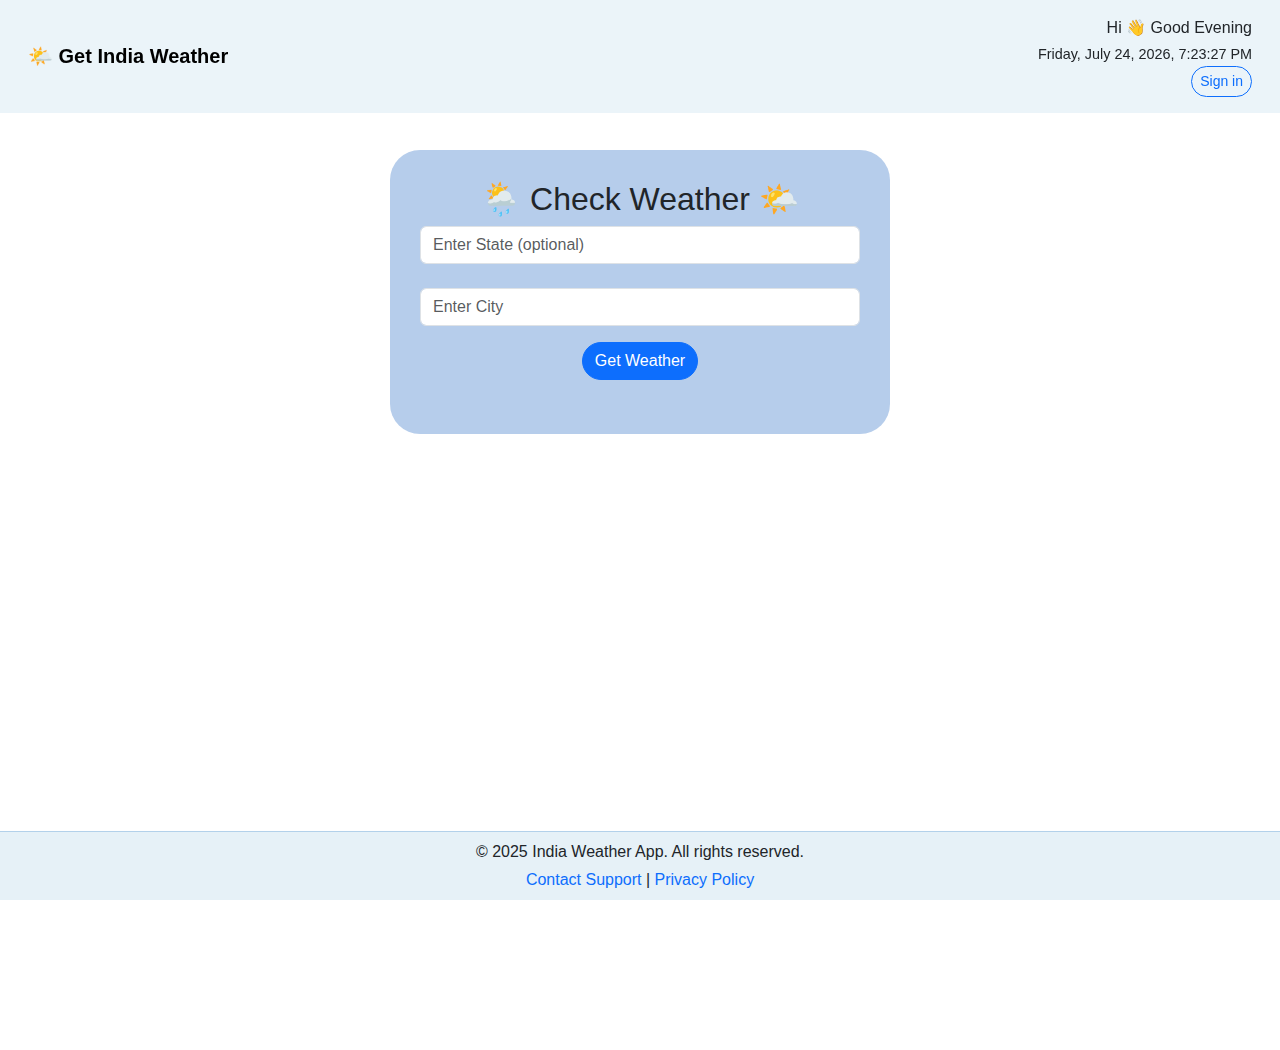
<file: weather-app/index.html>
<!DOCTYPE html>
<html lang="en">

<head>
  <meta charset="UTF-8">
  <meta name="viewport" content="width=device-width, initial-scale=1.0">
  <title>India Weather App</title>
  <link href="https://cdn.jsdelivr.net/npm/bootstrap@5.3.0/dist/css/bootstrap.min.css" rel="stylesheet">
  <style>
    body {
      min-height: 100vh;
      margin: 0;
      padding: 0;
      font-family: Arial, sans-serif;
      transition: background 1s ease;
      background-size:cover;
     
      background-repeat: no-repeat;
      background-position: center;
    }

    a {
      text-decoration: none;
      color: inherit;
    }

    .navbar {
      background-color: rgba(230, 241, 247, 0.8);
      padding: 1rem;
    }

    .navbar .navbar-brand {
      font-weight: bold;
    }

    .navbar .nav-item .nav-link {
      font-size: 1rem;
      font-weight: 500;
    }

    .date-time {
      font-size: 0.9rem;
      margin-top: 0.25rem;
    }

    .weather-card {
      background: rgba(174, 200, 233, 0.9);
      border-radius: 30px;
      box-shadow: 2 16px 20px rgba(55, 191, 233, 0.2);
      padding: 30px;
      width: 100%;
      max-width: 500px;
      text-align: center;
      animation: fadeIn 1s ease-in-out;
      margin: auto;
      margin-top: 150px;
    }

    .night .weather-card {
      background: rgba(0, 0, 0, 0.7);
      color: white;
    }

    @keyframes fadeIn {
      from {
        opacity: 0;
        transform: translateY(-20px);
      }
      to {
        opacity: 1;
        transform: translateY(0);
      }
    }

    .weather-icon {
      width: 100px;
      height: 100px;
      animation: bounce 1.5s infinite;
    }

    @keyframes bounce {
      0%, 100% {
        transform: translateY(0);
      }
      50% {
        transform: translateY(-20px);
      }
    }

    footer {
      background: rgba(230, 241, 247, 8);
      border-top: 1px solid #b3d1ea;
      opacity:  9px;
    }

    .btn-primary, .btn-outline-primary {
      border-radius: 20px !important;
    }
  </style>
</head>

<body>
  <nav class="navbar navbar-expand-lg navbar-light fixed-top">
    <div class="container-fluid">
      <a class="navbar-brand" href="/wea/w.html">🌤️ Get India Weather</a>
      <div class="ms-auto text-end">
        <div><span id="greeting">Hi 👋 Good Morning</span></div>
        <div class="date-time" id="dateTime"></div>
        <button class="btn btn-outline-primary btn-sm mt-7 "  ><a href="/sign/form.html">Sign in</a></button>
      </div>
    </div>
  </nav>

  <div class="container">
    <div class="weather-card">
      <h2> 🌦️ Check Weather 🌤️</h2>
      <form id="weatherForm">
        <div class="mb-4">
          <input type="text" class="form-control" id="stateInput" placeholder="Enter State (optional)">
        </div>
        <div class="mb-3">
          <input type="text" class="form-control" id="cityInput" placeholder="Enter City" required>
        </div>
        <button type="submit" class="btn btn-primary">Get Weather</button>
      </form>

      <div id="weatherResult" class="mt-4"></div>
    </div>
  </div>

  <footer class="text-center py-2 fixed-bottom" style="background: rgba(230,241,247,8); border-top: 1px solid #b3d1ea;">
    <div class="container">
      <p class="mb-1">&copy; 2025 India Weather App. All rights reserved.</p>
      <p class="mb-0">
        <a href="mailto:support@indiaweather.com" class="text-primary">Contact Support</a> |
        <a href="#" class="text-primary">Privacy Policy</a>
      </p>
    </div>
  </footer>

  <script>
    const form = document.getElementById("weatherForm");
    const result = document.getElementById("weatherResult");
    const body = document.body;
    const dateTimeEl = document.getElementById("dateTime");
    const greetingEl = document.getElementById("greeting");

    // Background image slideshow
    const bgImages = [
      'https://media.istockphoto.com/id/1007768414/photo/blue-sky-with-bright-sun-and-clouds.jpg?s=612x612&w=0&k=20&c=MGd2-v42lNF7Ie6TtsYoKnohdCfOPFSPQt5XOz4uOy4=',
      '[data-uri]',
      'https://encrypted-tbn0.gstatic.com/images?q=tbn:ANd9GcTvWiz4BcRqaQ1J0s481hLhL-jbm0XdJIyt-owiCw28RMgAfAy12RfitwDvKjn2Tf3OK_0&usqp=CAU',
      'https://encrypted-tbn0.gstatic.com/images?q=tbn:ANd9GcRGfbTsWYWjHNV4sbd8Ro9KQwEAI7IR7E6P8w&s',
      'https://encrypted-tbn0.gstatic.com/images?q=tbn:ANd9GcR2zrC7c631jn08b6abtGa1gB7ZWafafnQqdA&s'
    ];
    let currentBg = 0;

    function changeBackground() {
      body.style.backgroundImage = `url('${bgImages[currentBg]}')`;
      currentBg = (currentBg + 1) % bgImages.length;
    }
    setInterval(changeBackground, 8000); // every 10 seconds
    changeBackground();

    // Live date & time + greeting
    function updateDateTime() {
      const now = new Date();
      const options = { weekday: 'long', year: 'numeric', month: 'long', day: 'numeric' };
      const dateStr = now.toLocaleDateString(undefined, options);
      const timeStr = now.toLocaleTimeString();
      dateTimeEl.innerText = `${dateStr}, ${timeStr}`;

      const hour = now.getHours();
      if (hour < 12) {
        greetingEl.textContent = 'Hi 👋 Good Morning';
      } else if (hour < 18) {
        greetingEl.textContent = 'Hi 👋 Good Afternoon';
      } else {
        greetingEl.textContent = 'Hi 👋 Good Evening';
      }
    }
    setInterval(updateDateTime, 1000);
    updateDateTime();

    // Weather fetch logic
    form.addEventListener("submit", async (e) => {
      e.preventDefault();
      const city = document.getElementById("cityInput").value.trim();
      const apiKey = "12bcdb2ce4ee960bd50756723275bc4a"; // Replace with your OpenWeatherMap API key

      result.innerHTML = "<p>Loading...</p>";

      try {
        const response = await fetch(`https://api.openweathermap.org/data/2.5/weather?q=${city},IN&appid=${apiKey}&units=metric`);
        if (!response.ok) throw new Error("City not found");
        const data = await response.json();
        console.log(data)

        const iconUrl = `https://openweathermap.org/img/wn/${data.weather[0].icon}@2x.png`;
        const weatherMain = data.weather[0].main.toLowerCase();

        result.innerHTML = `
          <h3>${data.name}, ${data.sys.country}</h3>
          <img src="${iconUrl}" class="weather-icon" alt="Weather Icon">
          <p><strong>${data.weather[0].main}</strong> - ${data.weather[0].description}</p>
          <p>Temperature: ${data.main.temp} °C</p>
          <p>Humidity: ${data.main.humidity}%</p>
          <p>Wind: ${data.wind.speed} m/s</p>
        `;
      } catch (error) {
        result.innerHTML = `<p class="text-danger">${error.message}</p>`;
      }
    });
  </script>
</body>

</html>
</file>
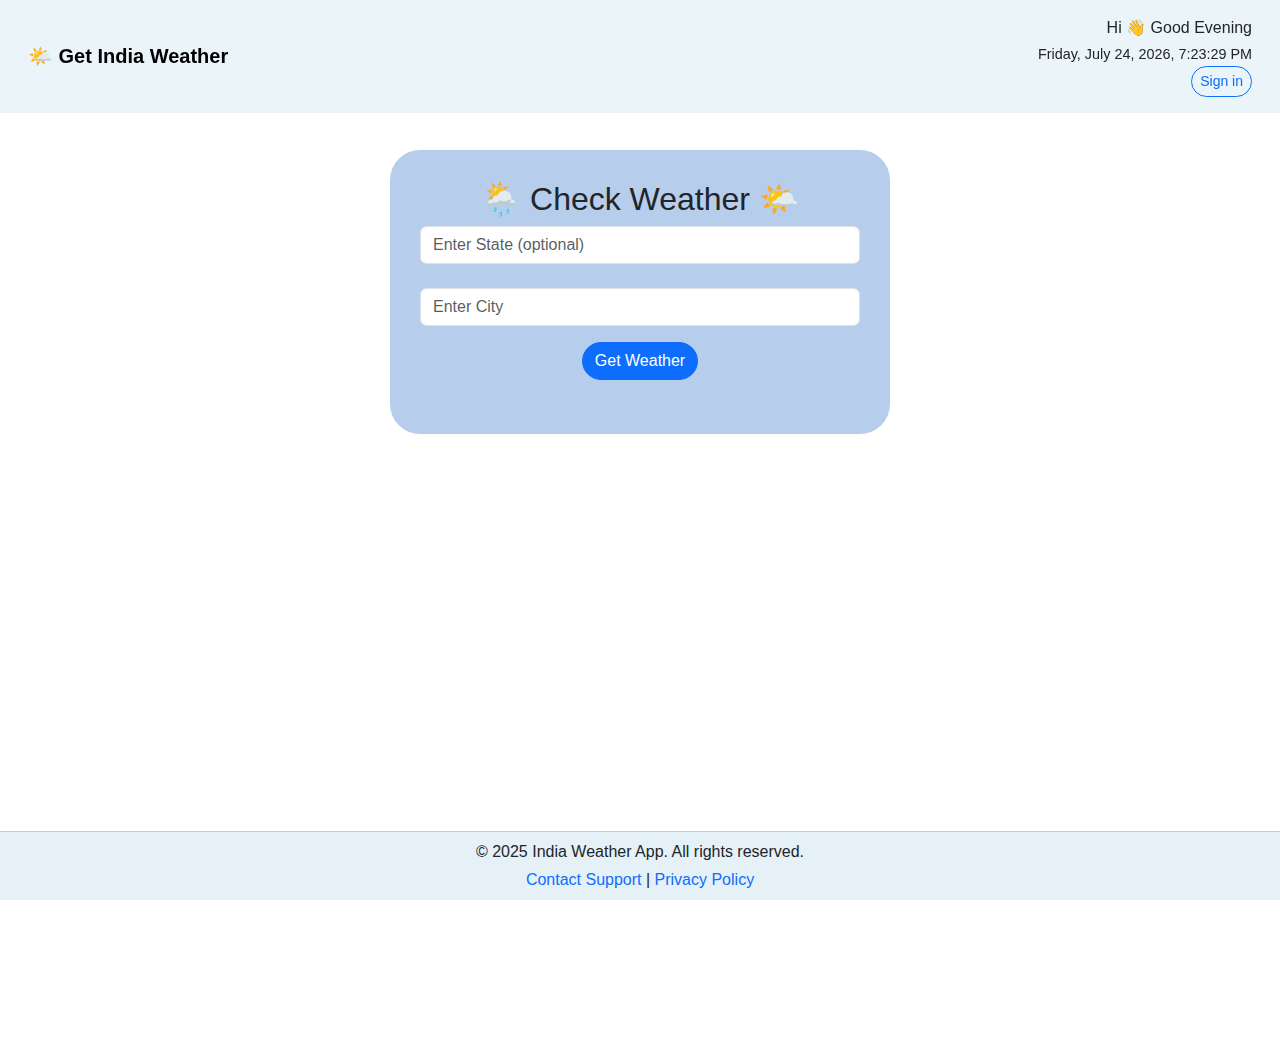
<file: weather-app/w.html>
<!DOCTYPE html>
<html lang="en">

<head>
  <meta charset="UTF-8">
  <meta name="viewport" content="width=device-width, initial-scale=1.0">
  <title>India Weather App</title>
  <link href="https://cdn.jsdelivr.net/npm/bootstrap@5.3.0/dist/css/bootstrap.min.css" rel="stylesheet">
  <style>
    body {
      min-height: 100vh;
      margin: 0;
      padding: 0;
      font-family: Arial, sans-serif;
      transition: background 1s ease;
      background-size:cover;
     
      background-repeat: no-repeat;
      background-position: center;
    }

    a {
      text-decoration: none;
      color: inherit;
    }

    .navbar {
      background-color: rgba(230, 241, 247, 0.8);
      padding: 1rem;
    }

    .navbar .navbar-brand {
      font-weight: bold;
    }

    .navbar .nav-item .nav-link {
      font-size: 1rem;
      font-weight: 500;
    }

    .date-time {
      font-size: 0.9rem;
      margin-top: 0.25rem;
    }

    .weather-card {
      background: rgba(174, 200, 233, 0.9);
      border-radius: 30px;
      box-shadow: 2 16px 20px rgba(55, 191, 233, 0.2);
      padding: 30px;
      width: 100%;
      max-width: 500px;
      text-align: center;
      animation: fadeIn 1s ease-in-out;
      margin: auto;
      margin-top: 150px;
    }

    .night .weather-card {
      background: rgba(0, 0, 0, 0.7);
      color: white;
    }

    @keyframes fadeIn {
      from {
        opacity: 0;
        transform: translateY(-20px);
      }
      to {
        opacity: 1;
        transform: translateY(0);
      }
    }

    .weather-icon {
      width: 100px;
      height: 100px;
      animation: bounce 1.5s infinite;
    }

    @keyframes bounce {
      0%, 100% {
        transform: translateY(0);
      }
      50% {
        transform: translateY(-20px);
      }
    }

    footer {
      background: rgba(230, 241, 247, 8);
      border-top: 1px solid #b3d1ea;
      opacity:  9px;
    }

    .btn-primary, .btn-outline-primary {
      border-radius: 20px !important;
    }
  </style>
</head>

<body>
  <nav class="navbar navbar-expand-lg navbar-light fixed-top">
    <div class="container-fluid">
      <a class="navbar-brand" href="/wea/w.html">🌤️ Get India Weather</a>
      <div class="ms-auto text-end">
        <div><span id="greeting">Hi 👋 Good Morning</span></div>
        <div class="date-time" id="dateTime"></div>
        <button class="btn btn-outline-primary btn-sm mt-7 "  ><a href="/sign/form.html">Sign in</a></button>
      </div>
    </div>
  </nav>

  <div class="container">
    <div class="weather-card">
      <h2> 🌦️ Check Weather 🌤️</h2>
      <form id="weatherForm">
        <div class="mb-4">
          <input type="text" class="form-control" id="stateInput" placeholder="Enter State (optional)">
        </div>
        <div class="mb-3">
          <input type="text" class="form-control" id="cityInput" placeholder="Enter City" required>
        </div>
        <button type="submit" class="btn btn-primary">Get Weather</button>
      </form>

      <div id="weatherResult" class="mt-4"></div>
    </div>
  </div>

  <footer class="text-center py-2 fixed-bottom" style="background: rgba(230,241,247,8); border-top: 1px solid #b3d1ea;">
    <div class="container">
      <p class="mb-1">&copy; 2025 India Weather App. All rights reserved.</p>
      <p class="mb-0">
        <a href="mailto:support@indiaweather.com" class="text-primary">Contact Support</a> |
        <a href="#" class="text-primary">Privacy Policy</a>
      </p>
    </div>
  </footer>

  <script>
    const form = document.getElementById("weatherForm");
    const result = document.getElementById("weatherResult");
    const body = document.body;
    const dateTimeEl = document.getElementById("dateTime");
    const greetingEl = document.getElementById("greeting");

    // Background image slideshow
    const bgImages = [
      'https://media.istockphoto.com/id/1007768414/photo/blue-sky-with-bright-sun-and-clouds.jpg?s=612x612&w=0&k=20&c=MGd2-v42lNF7Ie6TtsYoKnohdCfOPFSPQt5XOz4uOy4=',
      '[data-uri]',
      'https://encrypted-tbn0.gstatic.com/images?q=tbn:ANd9GcTvWiz4BcRqaQ1J0s481hLhL-jbm0XdJIyt-owiCw28RMgAfAy12RfitwDvKjn2Tf3OK_0&usqp=CAU',
      'https://encrypted-tbn0.gstatic.com/images?q=tbn:ANd9GcRGfbTsWYWjHNV4sbd8Ro9KQwEAI7IR7E6P8w&s',
      'https://encrypted-tbn0.gstatic.com/images?q=tbn:ANd9GcR2zrC7c631jn08b6abtGa1gB7ZWafafnQqdA&s'
    ];
    let currentBg = 0;

    function changeBackground() {
      body.style.backgroundImage = `url('${bgImages[currentBg]}')`;
      currentBg = (currentBg + 1) % bgImages.length;
    }
    setInterval(changeBackground, 8000); // every 10 seconds
    changeBackground();

    // Live date & time + greeting
    function updateDateTime() {
      const now = new Date();
      const options = { weekday: 'long', year: 'numeric', month: 'long', day: 'numeric' };
      const dateStr = now.toLocaleDateString(undefined, options);
      const timeStr = now.toLocaleTimeString();
      dateTimeEl.innerText = `${dateStr}, ${timeStr}`;

      const hour = now.getHours();
      if (hour < 12) {
        greetingEl.textContent = 'Hi 👋 Good Morning';
      } else if (hour < 18) {
        greetingEl.textContent = 'Hi 👋 Good Afternoon';
      } else {
        greetingEl.textContent = 'Hi 👋 Good Evening';
      }
    }
    setInterval(updateDateTime, 1000);
    updateDateTime();

    // Weather fetch logic
    form.addEventListener("submit", async (e) => {
      e.preventDefault();
      const city = document.getElementById("cityInput").value.trim();
      const apiKey = "12bcdb2ce4ee960bd50756723275bc4a"; // Replace with your OpenWeatherMap API key

      result.innerHTML = "<p>Loading...</p>";

      try {
        const response = await fetch(`https://api.openweathermap.org/data/2.5/weather?q=${city},IN&appid=${apiKey}&units=metric`);
        if (!response.ok) throw new Error("City not found");
        const data = await response.json();
        console.log(data)

        const iconUrl = `https://openweathermap.org/img/wn/${data.weather[0].icon}@2x.png`;
        const weatherMain = data.weather[0].main.toLowerCase();

        result.innerHTML = `
          <h3>${data.name}, ${data.sys.country}</h3>
          <img src="${iconUrl}" class="weather-icon" alt="Weather Icon">
          <p><strong>${data.weather[0].main}</strong> - ${data.weather[0].description}</p>
          <p>Temperature: ${data.main.temp} °C</p>
          <p>Humidity: ${data.main.humidity}%</p>
          <p>Wind: ${data.wind.speed} m/s</p>
        `;
      } catch (error) {
        result.innerHTML = `<p class="text-danger">${error.message}</p>`;
      }
    });
  </script>
</body>

</html>
</file>
